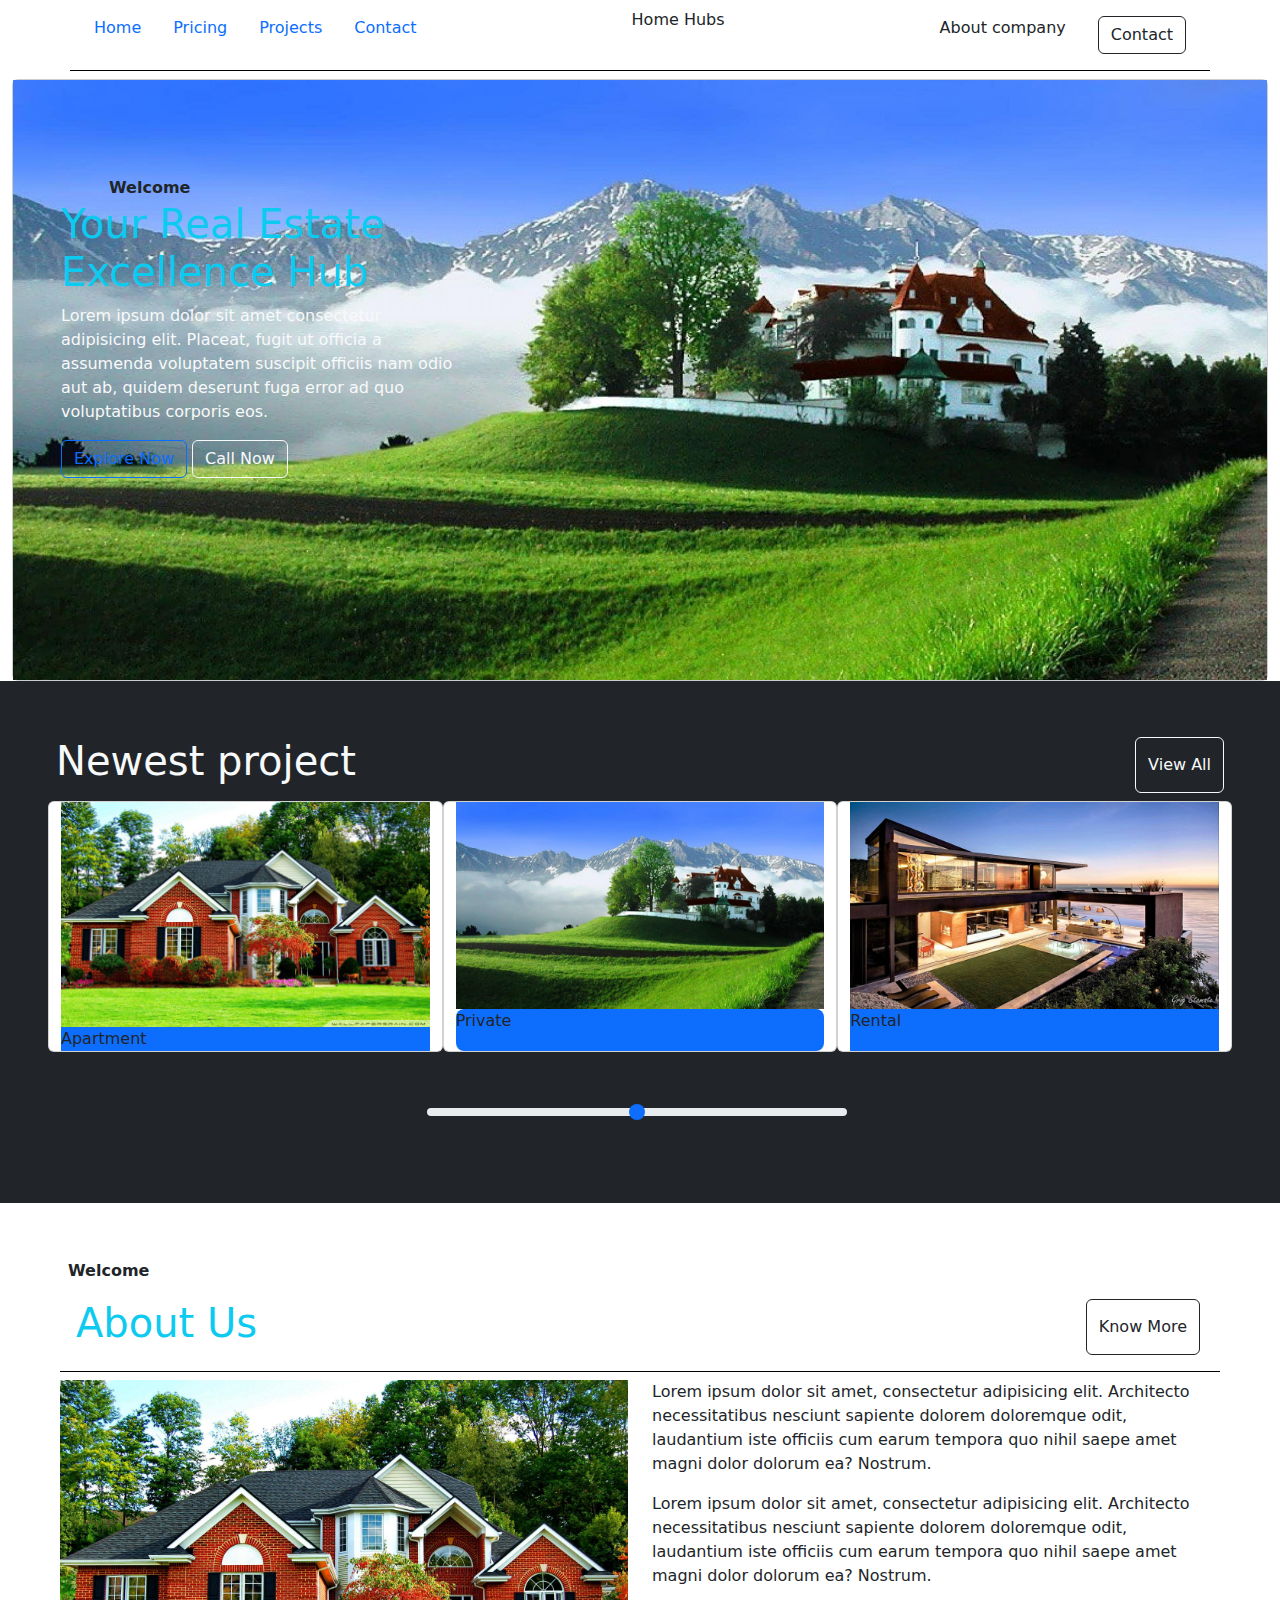
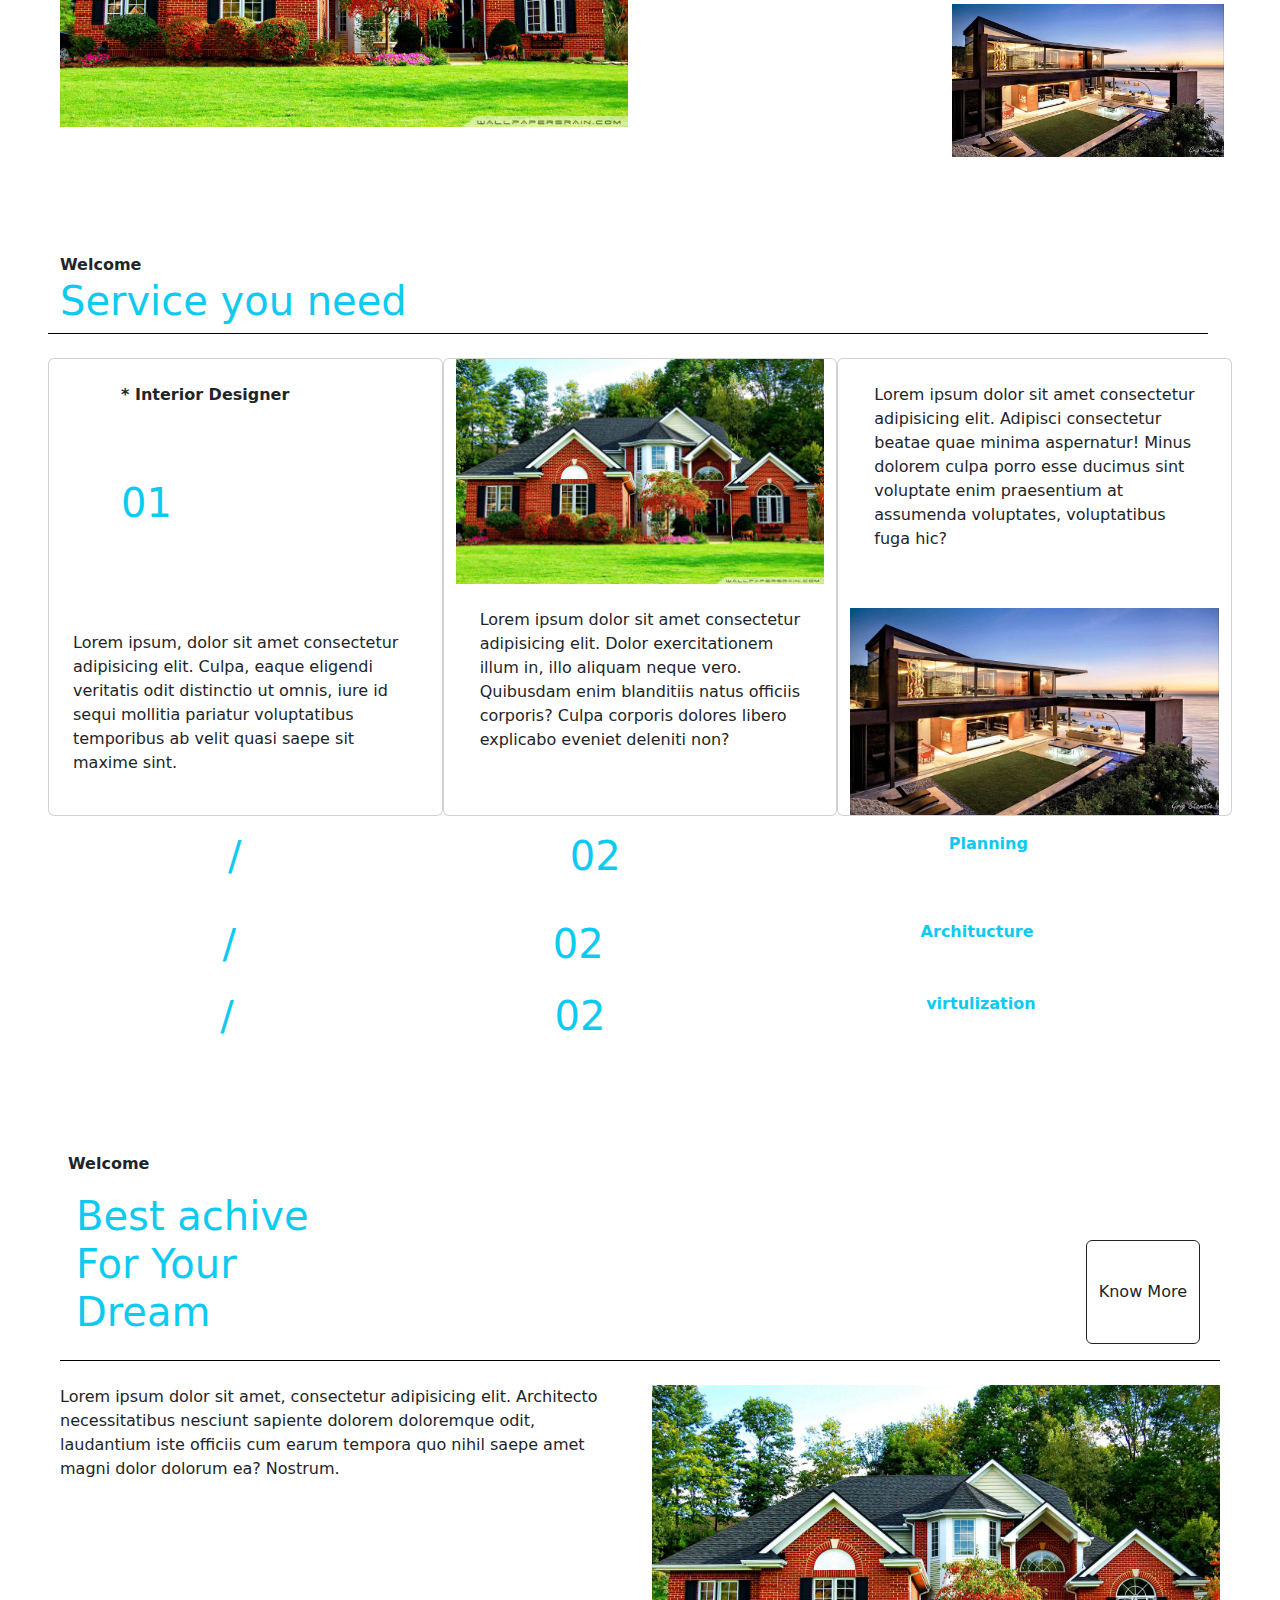
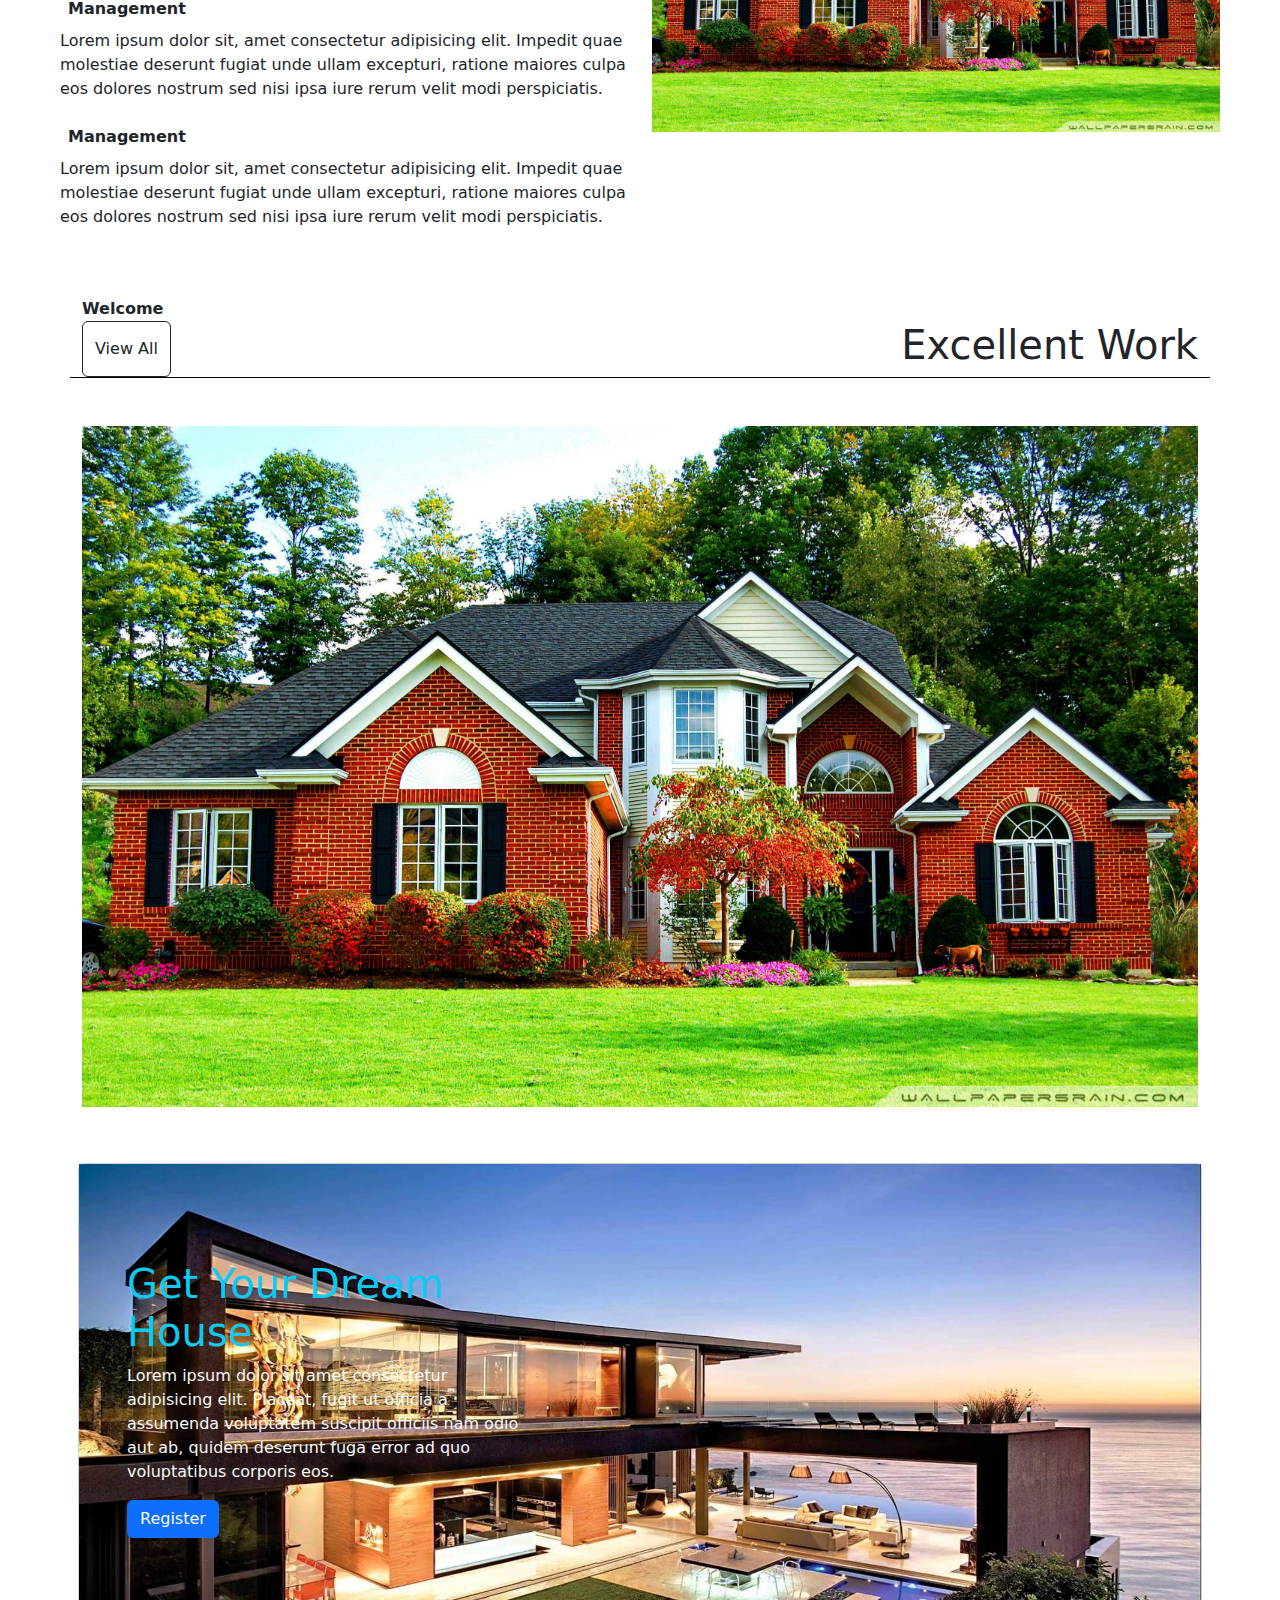
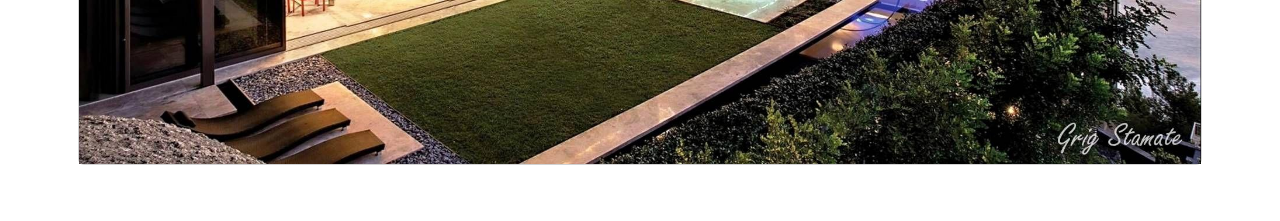
<file: index.html>
<!DOCTYPE html>
<html lang="en">

<head>
    <meta charset="UTF-8">
    <meta name="viewport" content="width=device-width, initial-scale=1.0">
    <title>Document</title>
    <link rel="stylesheet" href="./bootstrap.min.css">
</head>

<body class="container-fluid ">
    <div class="container d-flex p-2 justify-content-between mb-2 " style="border-bottom: 1px solid black; " >
        <div >
            <ul class="nav">
                <li class="nav-item"><a href="" class="nav-link">Home</a></li>
                <li class="nav-item"> <a href="" class="nav-link">Pricing</a></li>
                <li class="nav-item"> <a href="" class="nav-link">Projects</a></li>
                <li class="nav-item"> <a href="" class="nav-link">Contact</a></li>
            </ul>
        </div>
        <div>
            <li class="nav-underline nav-link text-dark">Home Hubs</li>
        </div>
        <div class="d-flex">
            <ul class="nav">

                <li class="nav-item"> <a href="" class="nav-link text-dark">About company</a></li>
                <li class="nav-item"> <a href="" class="nav-link"> <button
                            class="btn btn-outline-dark">Contact</button></a></li>
            </ul>
        </div>
    </div>
    <!-- next 1-->

    <div class="card bg-light ">

        <img src="./5089949.jpg" class="img-fluid" style="width: 100%; height: 600px;" alt="">
        
        <div class="card-img-overlay p-5 mt-5 text-light mt-5 " style="width: 500px;">
            <b class="text-dark m-5">Welcome</b>
            <h1 class="text-info">Your Real Estate Excellence Hub</h1>
            <p>Lorem ipsum dolor sit amet consectetur adipisicing elit. Placeat, fugit ut officia a assumenda voluptatem
                suscipit officiis nam odio aut ab, quidem deserunt fuga error ad quo voluptatibus corporis eos.</p>
            <button class="btn btn-outline-primary">Explore Now</button>
            <button class="btn btn-outline-light">Call Now</button>




        </div>
    </div>


    <!-- next 2 -->

    <div class="row bg-dark p-5">
        <div class="container text-light p-2 d-flex justify-content-between">
            <h1>Newest project</h1>
            <button class="btn btn-outline-light">View All</button>
        </div>
        <div class="col-4 card">
            <img src="./5089742.jpg" alt="" class="">
            <div class="img-overlay bg-primary position-relative">
                Apartment
            </div>

        </div>
        <div class="col-4 card">
            <img src="./5089949.jpg" alt="">
            <div class="img-overlay rounded-3 h-100 bg-primary position-relative ">
                Private
            </div>

        </div>
        <div class="col-4 card">
            <img src="./5089971.jpg" alt="">
            <div class="img-overlay h-100 bg-primary position-relative">
                Rental
            </div>

        </div>
        <div class="p-4 mt-4 w-75" style=" margin-left: 350px;">

            <label for="range1 " class="form-label "></label>
            <input  type="range" class="form-range w-50" id="range1">
        </div>
    

    </div>



    <!-- next 3 -->

    <div class=" p-5">
        <div style="border-bottom: 1px solid black; " class="mb-2">
            <div class="m-2">

                <b>Welcome</b>
            </div>
            <div class="container d-flex justify-content-between p-2 m-2 ">
                <h1 class="text-info">About Us</h1>
                <button class="btn btn-outline-dark">Know More</button>
            </div>

        </div>

        <div class="row">
            <div class="col-6 container">
                <img src="./5089742.jpg" alt="" class="w-100">
            </div>
            <div class="col-6 ">
                <div class="row">
                    <p>Lorem ipsum dolor sit amet, consectetur adipisicing elit. Architecto necessitatibus nesciunt
                        sapiente dolorem doloremque odit, laudantium iste officiis cum earum tempora quo nihil saepe
                        amet magni dolor dolorum ea? Nostrum.</p>
                    <p>Lorem ipsum dolor sit amet, consectetur adipisicing elit. Architecto necessitatibus nesciunt
                        sapiente dolorem doloremque odit, laudantium iste officiis cum earum tempora quo nihil saepe
                        amet magni dolor dolorum ea? Nostrum.</p>
                </div>
                <div class="row">
                    <img src="./5089971.jpg" alt="" class=" w-50" style="margin-left: 300px;">

                </div>


            </div>
        </div>
    </div>




    <!-- next-4 -->

    <div class="row p-5">
        <div class="row justify-content-end" >

            <div class=" text-info mb-4" style="border-bottom: 1px solid black; " >
                <b class="text-dark">Welcome</b>
                <h1>Service you need</h1>
            </div>
        </div>

        <div class="col-4 card p-4">
            <div class="">
                <b class="p-5"> * Interior Designer</b>
                <div class="text-info p-5 mt-4">
                    <h1>01</h1>
                </div>

                <p class="mt-5">Lorem ipsum, dolor sit amet consectetur adipisicing elit. Culpa, eaque eligendi
                    veritatis odit distinctio ut omnis, iure id sequi mollitia pariatur voluptatibus temporibus ab velit
                    quasi saepe sit maxime sint.</p>
            </div>

        </div>
        <div class="col-4 card">
            <img src="./5089742.jpg" alt="" class="">
            <div class="img-overlay position-relative p-4">
                <p>Lorem ipsum dolor sit amet consectetur adipisicing elit. Dolor exercitationem illum in, illo aliquam
                    neque vero. Quibusdam enim blanditiis natus officiis corporis? Culpa corporis dolores libero
                    explicabo eveniet deleniti non?</p>
            </div>

        </div>
        <div class="col-4 card">
            <div class="img-overlay h-100 position-relative p-4">
                <p>Lorem ipsum dolor sit amet consectetur adipisicing elit. Adipisci consectetur beatae quae minima
                    aspernatur! Minus dolorem culpa porro esse ducimus sint voluptate enim praesentium at assumenda
                    voluptates, voluptatibus fuga hic?</p>
            </div>

            <img src="./5089971.jpg" alt="">
        </div>

        <div class="row">
            <div class="d-flex justify-content-around p-3 ">

                <h1 class="text-info"> / </h1>
                <h1 class="text-info">02</h1>
                <b class="text-info">Planning</b>
            </div>


        </div>
        <div class="row">
            <div class="d-flex justify-content-around p-3">

                <h1 class="text-info"> / </h1>
                <h1 class="text-info">02</h1>
                <b class="text-info">Architucture</b>
            </div>


        </div>
        <div class="row  ">
            <div class="d-flex justify-content-around p-35,.-">

                <h1 class="text-info"> / </h1>
                <h1 class="text-info">02</h1>
                <b class="text-info">virtulization </b>
            </div>


        </div>

    </div>


    <!-- next -->
    <div class=" p-5">
        <div style="border-bottom: 1px solid black; " class="mb-4">
            <div class="m-2">

                <b>Welcome</b>
            </div>
            <div class="container d-flex justify-content-between p-2 m-2 ">
                <div class="w-25">

                    <h1 class="text-info">Best achive For Your Dream</h1>
                </div>
                <button class="btn btn-outline-dark mt-5">Know More</button>
            </div>

        </div>

        <div class="row">
            <div class="col-6 ">
                <div class="row">
                    <p>Lorem ipsum dolor sit amet, consectetur adipisicing elit. Architecto necessitatibus nesciunt
                        sapiente dolorem doloremque odit, laudantium iste officiis cum earum tempora quo nihil saepe
                        amet magni dolor dolorum ea? Nostrum.</p>

                </div>
                <div class="row h-25">

                </div>
                <div class="row">
                    <b class=" m-2">Management</b>
                    <p class="">Lorem ipsum dolor sit, amet consectetur adipisicing elit. Impedit quae molestiae
                        deserunt fugiat unde ullam excepturi, ratione maiores culpa eos dolores nostrum sed nisi ipsa
                        iure rerum velit modi perspiciatis.</p>
                </div>
                <div class="row">
                    <b class="m-2"> Management</b>
                    <p>Lorem ipsum dolor sit, amet consectetur adipisicing elit. Impedit quae molestiae deserunt fugiat
                        unde ullam excepturi, ratione maiores culpa eos dolores nostrum sed nisi ipsa iure rerum velit
                        modi perspiciatis.</p>
                </div>


            </div>
            <div class="col-6 container">
                <img src="./5089742.jpg" alt="" class="w-100">
            </div>
        </div>
    </div>


    <!-- next -->
    <div class="container-fluid p-5">




        <div class=" container mt-5 mb-5" style="border-bottom: 1px solid black; ">
            <div class="">
                <b>Welcome</b>
            </div>
            <div class="d-flex justify-content-between">
                <button class="btn btn-outline-dark">View All</button>
                <h1>Excellent Work</h1>
            </div>
        </div>


        <div class="container">

            <div class="row">
                <img src="./5089742.jpg" alt="" class="">
            </div>
        </div>
        <div class="container p-2 mt-5">

            <div class="card">

                <img src="./5089971.jpg" class="img-fluid" style="width: 100%; height: 600px;" alt="">

                <div class="card-img-overlay p-5 mt-5 text-light mt-5 " style="width: 500px;">
                    <h1 class="text-info">Get Your Dream House</h1>
                    <p>Lorem ipsum dolor sit amet consectetur adipisicing elit. Placeat, fugit ut officia a assumenda
                        voluptatem suscipit officiis nam odio aut ab, quidem deserunt fuga error ad quo voluptatibus
                        corporis eos.</p>
                    <button class="btn btn-primary text-light">Register</button>




                </div>
            </div>

        </div>

    </div>




    <script src="./bootstrap.bundle.js"></script>

</body>

</html>
</file>
